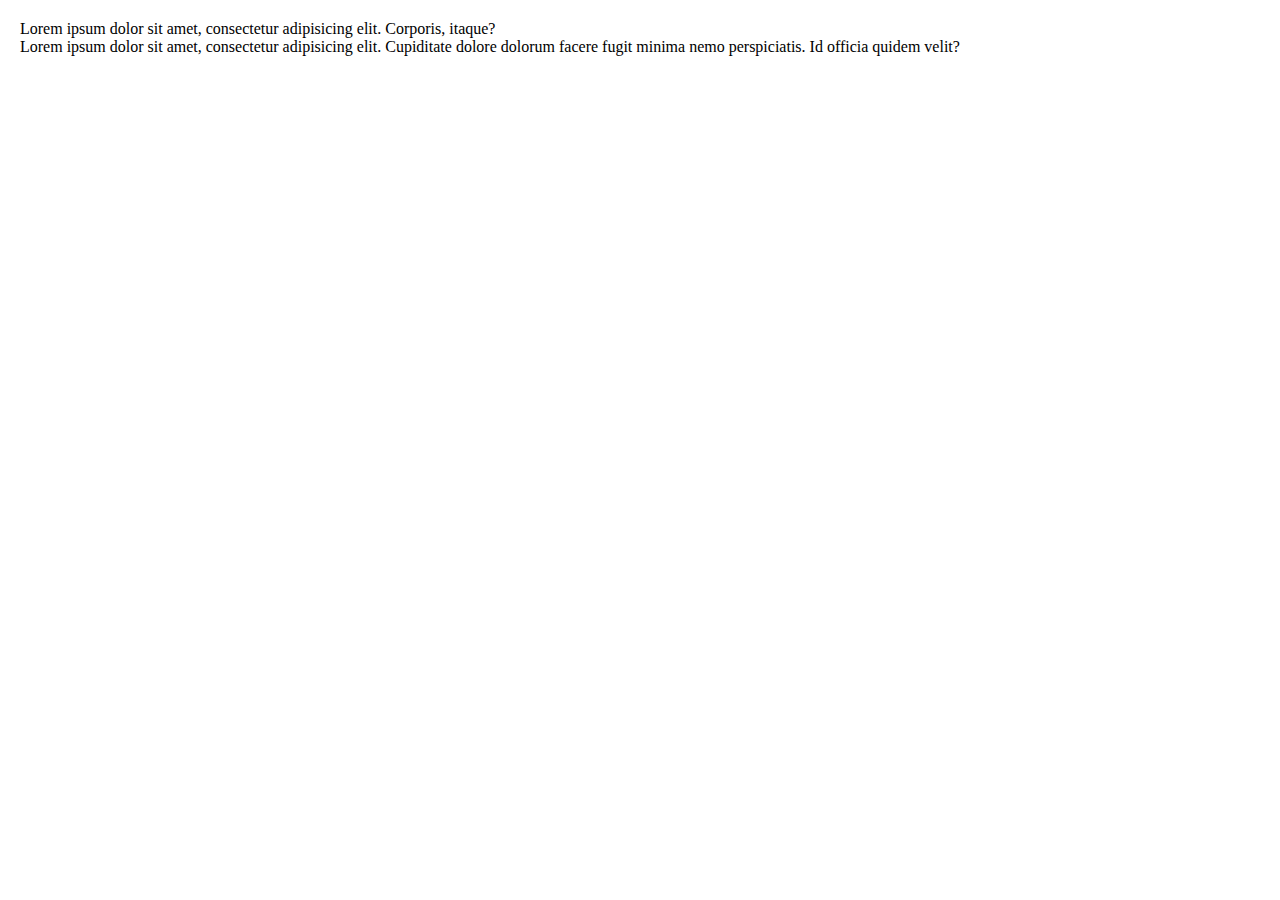
<file: index.html>
<!DOCTYPE html>
<html lang="en">
<head>
    <meta charset="UTF-8">
    <title>Title</title>
    <link rel="stylesheet" href="style/style.css">
</head>
<body>
<div>
    Lorem ipsum dolor sit amet, consectetur adipisicing elit. Corporis, itaque?
</div>
<div>Lorem ipsum dolor sit amet, consectetur adipisicing elit. Cupiditate dolore dolorum facere fugit minima nemo
    perspiciatis. Id officia quidem velit?
</div>
</body>
</html>
</file>
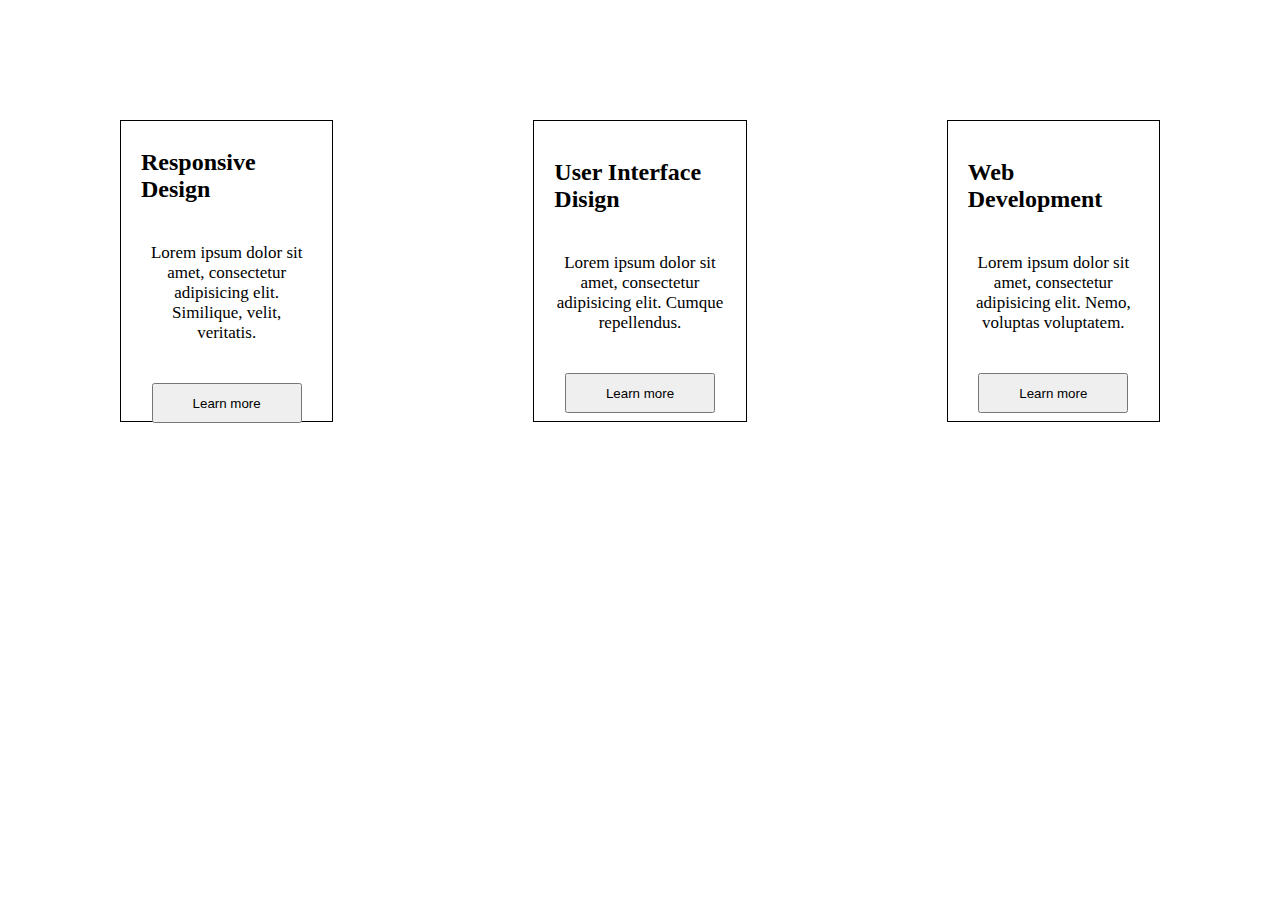
<file: lesson2.1/index.html>
<!DOCTYPE html>
<html lang="en">
<head>
    <meta charset="UTF-8">
    <title>Title</title>
    <link rel="stylesheet" href="style/style.css">
</head>
<body>
<div class="block">
    <div class="border">
        <h2 class="header">Responsive Design</h2>
        <p class="text1">Lorem ipsum dolor sit amet, consectetur adipisicing elit. Similique, velit, veritatis.</p>

        <div class="button1"><button class="button">Learn more</button></div>
    </div>
    <div class="border">
        <h2 class="header">User Interface Disign</h2>
        <p class="text1">Lorem ipsum dolor sit amet, consectetur adipisicing elit. Cumque repellendus.</p>

        <div class="button1"><button class="button">Learn more</button></div>
    </div>
    <div class="border">
        <h2 class="header">Web Development</h2>
        <p class="text1">Lorem ipsum dolor sit amet, consectetur adipisicing elit. Nemo, voluptas voluptatem.</p>
        <div class="button1"><button class="button">Learn more</button></div>
    </div>
</div>
</body>
</html>
</file>
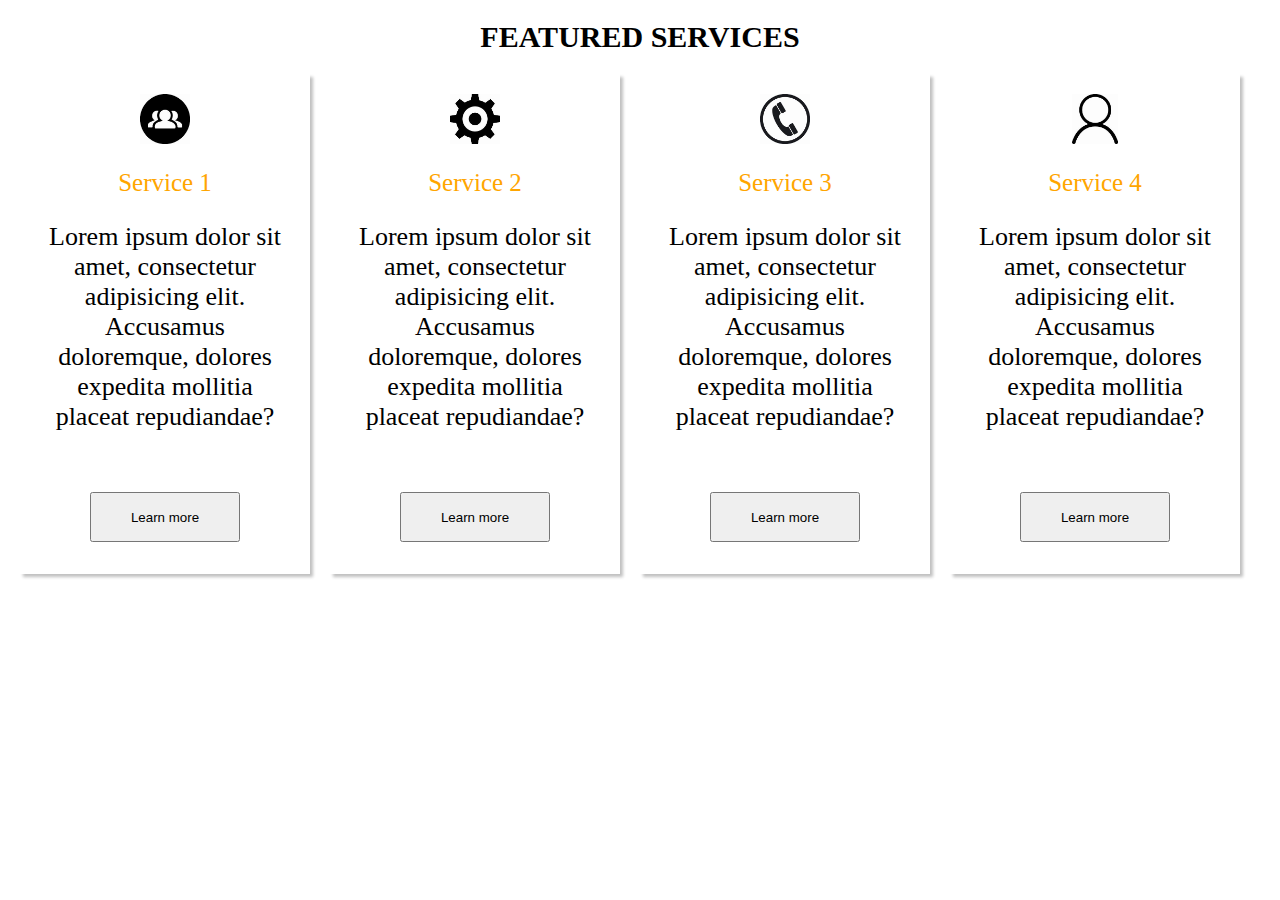
<file: lesson2.3/index.html>
<!DOCTYPE html>
<html lang="en">
<head>
    <meta charset="UTF-8">
    <title>Title</title>
    <link rel="stylesheet" href="style/style.css">
</head>
<body>
<h1> FEATURED SERVICES</h1>
<div class="mainbox">
    <div class="box">
        <div class="logo"><img src="images/1.jfif" alt="logo"></div>
        <p class="service">Service 1</p>
        <p class="text">Lorem ipsum dolor sit amet, consectetur adipisicing elit. Accusamus doloremque, dolores expedita
            mollitia placeat repudiandae?</p>
        <div class="mainbutton"><button>Learn more</button></div>
    </div>
    <div class="box">
        <div class="logo"><img src="images/2.jfif" alt="logo"></div>
        <p class="service">Service 2</p>
        <p class="text">Lorem ipsum dolor sit amet, consectetur adipisicing elit. Accusamus doloremque, dolores expedita
            mollitia placeat repudiandae?</p>
        <div class="mainbutton"><button>Learn more</button></div>
    </div>
    <div class="box">
        <div class="logo"><img src="images/3.jfif" alt="logo"></div>
        <p class="service">Service 3</p>
        <p class="text">Lorem ipsum dolor sit amet, consectetur adipisicing elit. Accusamus doloremque, dolores expedita
            mollitia placeat repudiandae?</p>
        <div class="mainbutton"><button>Learn more</button></div>
    </div>
    <div class="box">
        <div class="logo"><img src="images/4.jfif" alt="logo"></div>
        <p class="service">Service 4</p>
        <p class="text">Lorem ipsum dolor sit amet, consectetur adipisicing elit. Accusamus doloremque, dolores expedita
            mollitia placeat repudiandae?</p>
        <div class="mainbutton"><button>Learn more</button></div>
    </div>
</div>
</body>
</html>
</file>
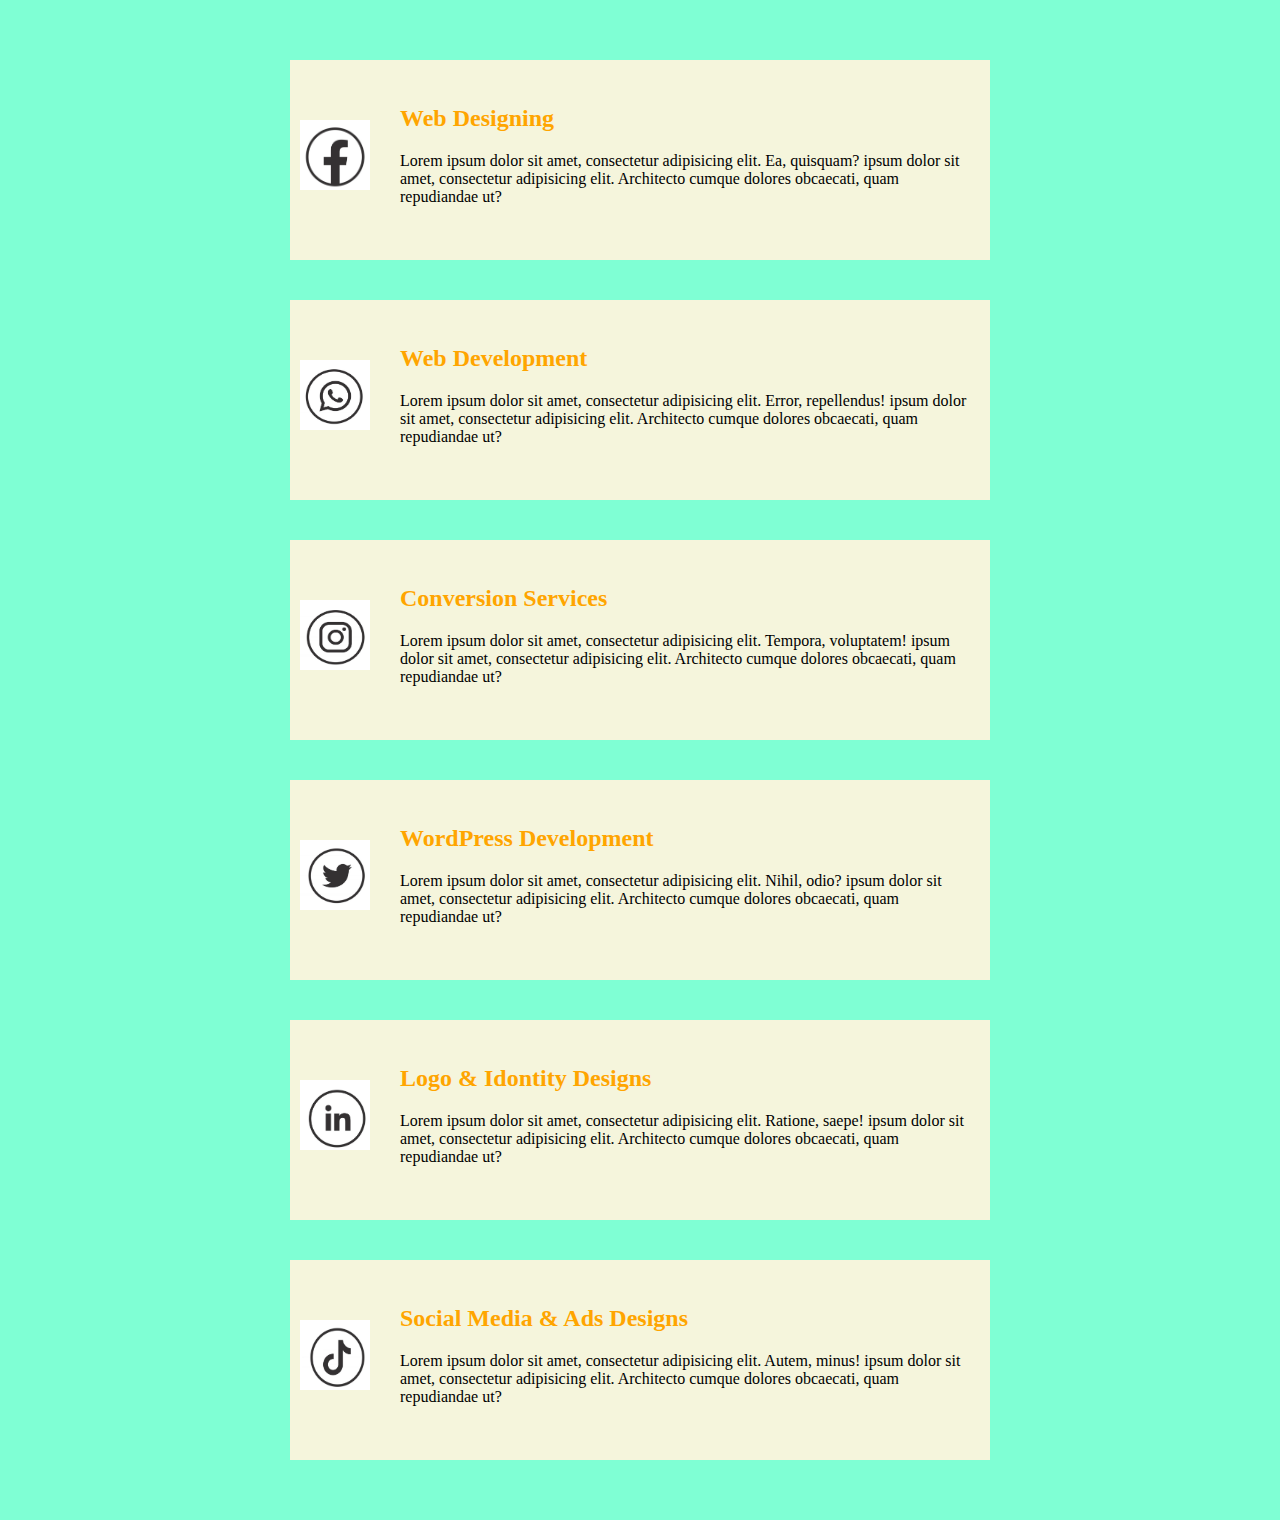
<file: lesson2.4/index.html>
<!DOCTYPE html>
<html lang="en">
<head>
    <meta charset="UTF-8">
    <title>Title</title>
    <link rel="stylesheet" href="style/style.css">
</head>
<body>
<div class="main">
    <div class="box">
        <div class="logo"><img src="images/1.png" alt="logo"></div>
        <div class="head"><h2 class="header">Web Designing</h2>
        <p class="text">Lorem ipsum dolor sit amet, consectetur adipisicing elit. Ea, quisquam? ipsum dolor sit amet, consectetur adipisicing elit. Architecto cumque dolores obcaecati,
            quam repudiandae ut?</p></div>
    </div>
    <div class="box">
        <div class="logo"><img src="images/2.png" alt="logo"></div>
        <div class="head"><h2 class="header">Web Development</h2>
        <p class="text">Lorem ipsum dolor sit amet, consectetur adipisicing elit. Error, repellendus! ipsum dolor sit amet, consectetur adipisicing elit. Architecto cumque dolores obcaecati,
            quam repudiandae ut?</p></div>
    </div>
    <div class="box">
        <div class="logo"><img src="images/3.png" alt="logo"></div>
        <div class="head"><h2 class="header">Conversion Services</h2>
        <p class="text">Lorem ipsum dolor sit amet, consectetur adipisicing elit. Tempora, voluptatem! ipsum dolor sit amet, consectetur adipisicing elit. Architecto cumque dolores obcaecati,
            quam repudiandae ut?</p></div>
    </div>
    <div class="box">
        <div class="logo"><img src="images/4.png" alt="logo"></div>
        <div class="head"><h2 class="header">WordPress Development</h2>
        <p class="text">Lorem ipsum dolor sit amet, consectetur adipisicing elit. Nihil, odio? ipsum dolor sit amet, consectetur adipisicing elit. Architecto cumque dolores obcaecati,
            quam repudiandae ut?</p></div>
    </div>
    <div class="box">
        <div class="logo"><img src="images/5.png" alt="logo"></div>
        <div class="head"><h2 class="header">Logo & Idontity Designs</h2>
        <p class="text">Lorem ipsum dolor sit amet, consectetur adipisicing elit. Ratione, saepe! ipsum dolor sit amet, consectetur adipisicing elit. Architecto cumque dolores obcaecati,
            quam repudiandae ut?</p></div>
    </div>
    <div class="box">
        <div class="logo"><img src="images/6.png" alt="logo"></div>
        <div class="head"><h2 class="header">Social Media & Ads Designs</h2>
        <p class="text">Lorem ipsum dolor sit amet, consectetur adipisicing elit. Autem, minus! ipsum dolor sit amet, consectetur adipisicing elit. Architecto cumque dolores obcaecati,
            quam repudiandae ut?</p></div>
    </div>
</div>
</body>
</html>
</file>
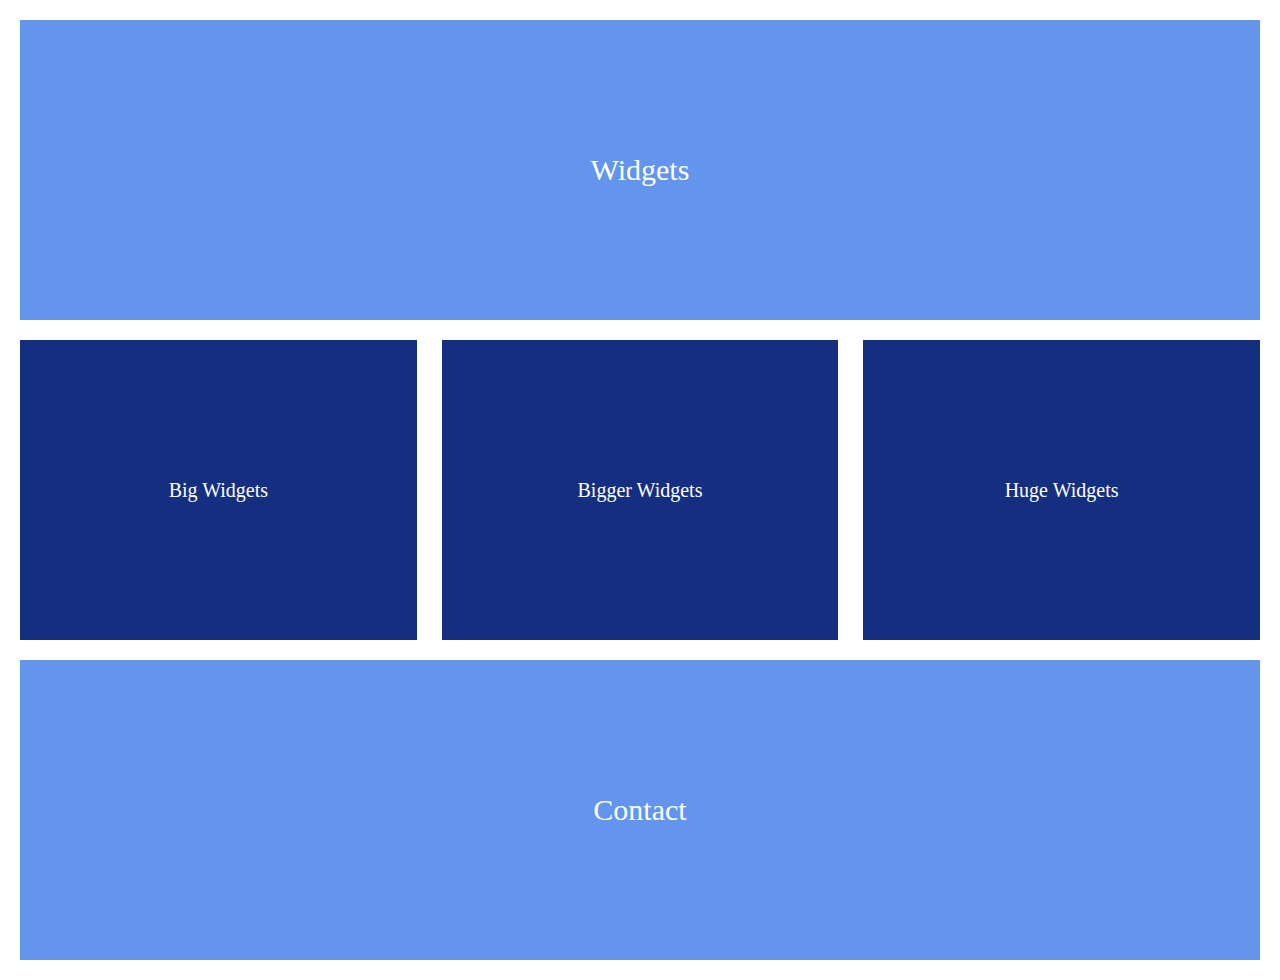
<file: lesson2/index.html>
<!DOCTYPE html>
<html lang="en">
<head>
    <meta charset="UTF-8">
    <title>Title</title>
    <link rel="stylesheet" href="style/style.css">
</head>
<body>
    <div class="widgets text"  >Widgets</div>
        <div class="widgets3">
            <div class="big text2">Big Widgets</div>
            <div class="big text2">Bigger Widgets</div>
            <div class="big text2">Huge Widgets</div>
        </div>
    <div class="contact text">Contact</div>
</body>
</html>
</file>
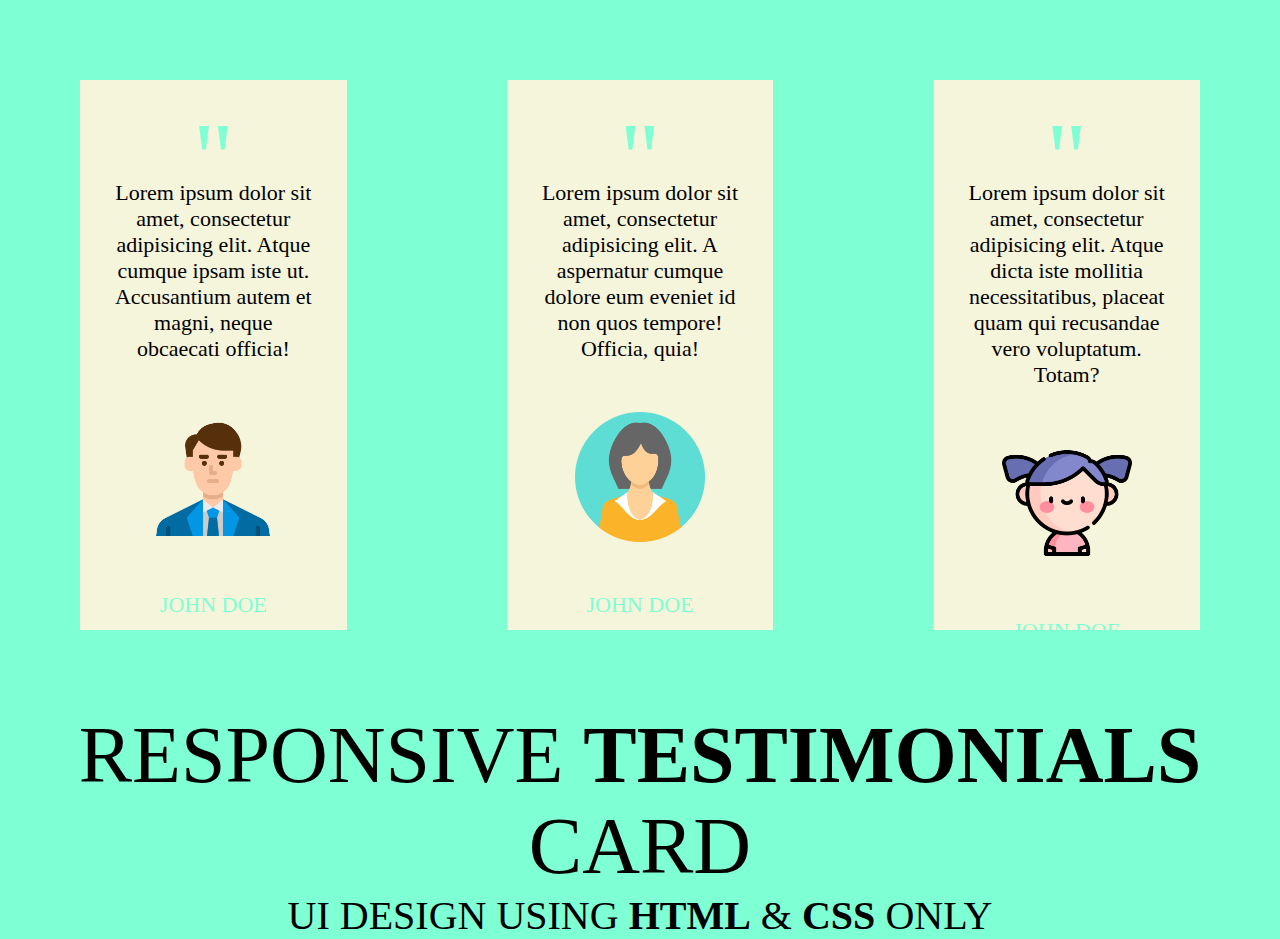
<file: lesson2.2/html.css.html>
<!DOCTYPE html>
<html lang="en">
<head>
    <meta charset="UTF-8">
    <title>Title</title>
    <link rel="stylesheet" href="style/style.css">
</head>
<body>
<div class="head">
    <div class="box">
        <p class="scob">"</p>
        <p class="text">Lorem ipsum dolor sit amet, consectetur adipisicing elit. Atque cumque ipsam iste ut. Accusantium autem et
            magni, neque obcaecati officia!</p>
        <div class="logo"><img class="img" src="images/man.png" alt="logo"></div>
        <p class="name">JOHN DOE</p>
    </div>
    <div class="box">
        <p class="scob">"</p>
        <p class="text">Lorem ipsum dolor sit amet, consectetur adipisicing elit. A aspernatur cumque dolore eum eveniet id non quos
            tempore! Officia, quia!</p>
        <div class="logo"><img class="img" src="images/woman.png" alt="logo"></div>
        <p class="name">JOHN DOE</p>
    </div>
    <div class="box">
        <p class="scob">"</p>
        <p class="text">Lorem ipsum dolor sit amet, consectetur adipisicing elit. Atque dicta iste mollitia necessitatibus, placeat
            quam qui recusandae vero voluptatum. Totam?</p>
        <div class="logo"> <img class="img" src="images/child.png" alt="logo"></div>
        <p class="name">JOHN DOE</p>
    </div>
</div>
<div class="undertext">RESPONSIVE <b>TESTIMONIALS</b> CARD</div>
<div class="undertext2">UI DESIGN USING <b>HTML</b> & <b>CSS</b> ONLY</div>
</body>
</html>
</file>
<file: style/style.css>
body {
    margin: 20px;
}
.widgets , .contact {
    background: cornflowerblue;
    width: 100%;
    height: 300px;

}
.widgets3 {
    display: flex;
    justify-content: space-between;
    margin-top: 20px;

}
.big {
    background: rgba(5,34,120,0.94);
    width: 32%;
    height: 300px;
}
.text {
    color: white;
    font-size: 30px;
    font-family: cursive;
    display: flex;
    justify-content: center;
    align-items: center;
}
.text2 {
    color: white;
    font-size: 20px;
    font-family: cursive;
    display: flex;
    justify-content: center;
    align-items: center;
}
.contact {
margin-top: 20px;
}
</file>
<file: lesson2.1/style/style.css>
body {
    margin: 0;
}

.block {
    display: flex;
    justify-content: space-between;
    margin: 20px;

}

.border {
    display: flex;
    flex-direction: column;
    justify-content: center;
    width: 30%;
    height: 300px;
    margin: 100px;
    border-style: solid;
    border-color: black;
    border-width: 1px;

}

.header, .text1, .button {
    margin: 20px;
    display: flex;
    justify-content: center;
    align-items: center;
}

.header {
    margin-top: 50px;
    margin-right: 20px;
}

.text1 {
    font-family: cursive;
    font-size: 17px;
    text-align: center;
}

.button {
    /*background: none;*/
    /*border-width: 1px;*/
    width: 150px;
    height: 40px;

}

.button1 {
    display: flex;
    justify-content: center;
}
</file>
<file: lesson2.3/style/style.css>
body{
    margin: 0;
}
h1{
    text-align: center;
    font-size: 30px;
}
.mainbox {
    display:flex;
    margin: 20px;
}
.box{
    margin-right: 20px;
    width: 500px;
    height: 500px;
    box-shadow: 3px 3px 3px silver;
}
.logo{
    display: flex;
    justify-content: center;
    height: 50px;
    margin-top: 20px;
}
.service{
    text-align: center;
    font-size: 25px;
    color: orange;
}
.text{
    text-align: center;
    font-size: 26px;
    margin: 20px;
    font-family: cursive;
}
.mainbutton{
    display: flex;
    justify-content: center;
    margin-top: 60px;

}
button{
    height: 50px;
    width: 150px;
    /*background: aquamarine;*/
    /*border-style: none;*/
}
</file>
<file: lesson2.4/style/style.css>
body{
    margin: 0;
    background: aquamarine;
}
.main{
    margin: 40px;
    display: flex;
    flex-wrap: wrap;
    justify-content: center;
}
.box{
    width: 700px;
    height: 200px;
    background: beige;
    margin: 20px;
    display: flex;
    /*flex-direction: column;*/
}
.logo, img{
    /*margin-top: 40px;*/
    /*display: flex;*/
    /*align-items: center;*/
    width: 70px;
    height: 70px;
}
img{
    margin: 60px 10px;
    width: 70px;
    height: 70px;
}
.head{
    margin: 25px 10px 0 40px;
}
.header{
    color: orange;
}
.text{
    font-family: cursive;
}
</file>
<file: lesson2/style/style.css>
body {
    margin: 20px;
}
.widgets , .contact {
    background: cornflowerblue;
    width: 100%;
    height: 300px;

}
.widgets3 {
    display: flex;
    justify-content: space-between;
    margin-top: 20px;

}
.big {
    background: rgba(5,34,120,0.94);
    width: 32%;
    height: 300px;
}
.text {
    color: white;
    font-size: 30px;
    font-family: cursive;
    display: flex;
    justify-content: center;
    align-items: center;
}
.text2 {
    color: white;
    font-size: 20px;
    font-family: cursive;
    display: flex;
    justify-content: center;
    align-items: center;
}
.contact {
margin-top: 20px;
}
</file>
<file: lesson2.2/style/style.css>
body{
    margin: 0;
    background: aquamarine;
}.head{
     display: flex;
     justify-content: space-around;

 }
.box{
    margin: 80px;
    height: 550px;
    width: 400px;
    background: beige;

}
.scob{
    font-size: 100px;
    text-align: center;
    margin: 20px;
    color: aquamarine;
    height: 50px;
}
.text{
    margin: 30px;
    text-align: center;
    font-size: 22px;
    color: black;

}
.img{
    height: 130px;
}
.logo{
    display: flex;
    justify-content: center;
    margin-top: 50px;
}
.name{
    text-align: center;
    font-size: 22px;
    font-family: cursive;
    color: aquamarine;
    margin: 50px;
}
.undertext{
    text-align: center;
    font-size: 80px;
    font-family: cursive;
}
.undertext2{
    text-align: center;
    font-size: 40px;
    font-family: Impact;
}
</file>
